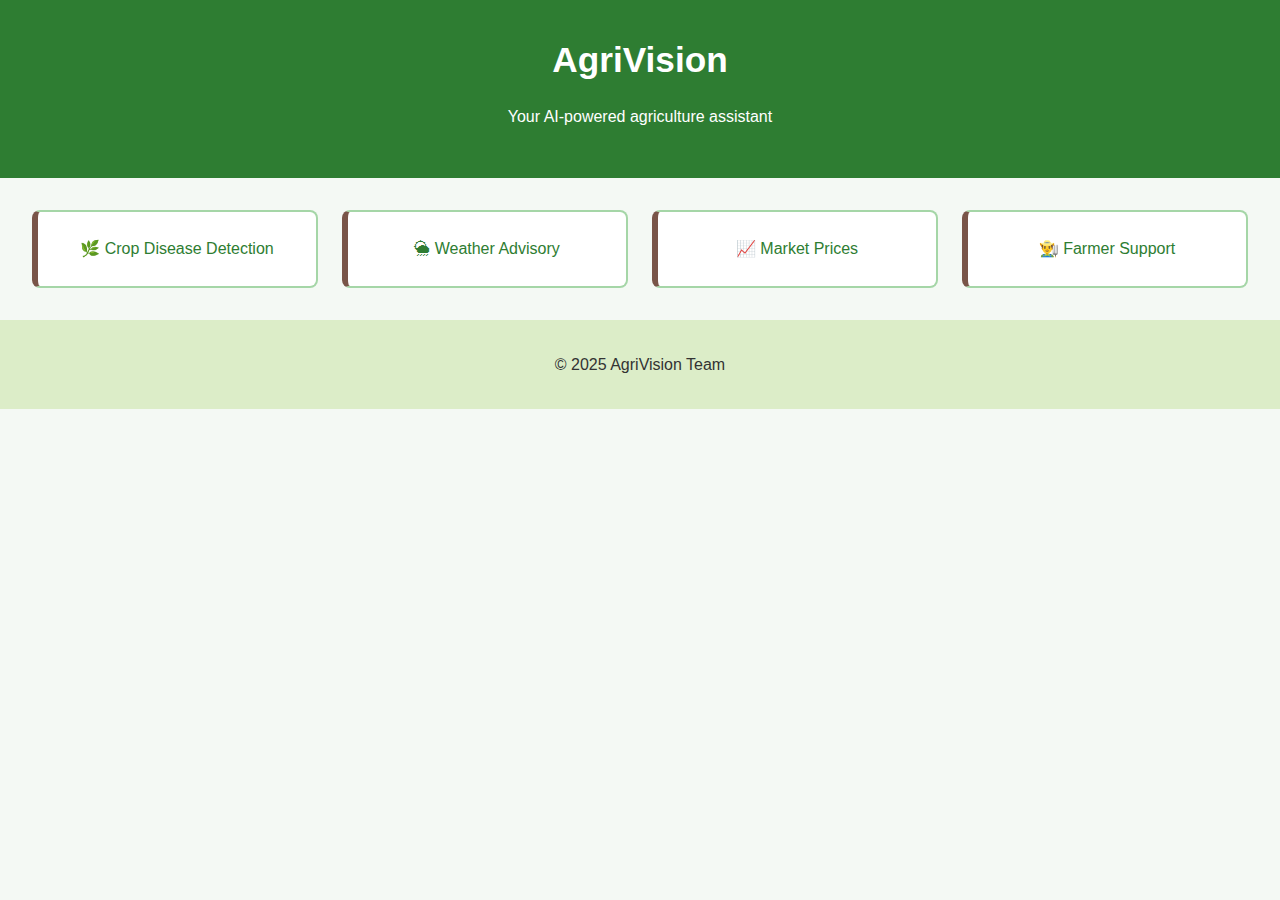
<file: index.html>
<!DOCTYPE html>
<html lang="en">
<head>
  <meta charset="UTF-8" />
  <meta name="viewport" content="width=device-width, initial-scale=1.0"/>
  <title>AgriVision | Smart Farming Assistant</title>
  <link rel="stylesheet" href="styles.css" />
</head>
<body>
  <header>
    <h1>AgriVision</h1>
    <p>Your AI-powered agriculture assistant</p>
  </header>

  <main class="menu">
    <a href="disease.html" class="card">🌿 Crop Disease Detection</a>
    <a href="weather.html" class="card">🌦 Weather Advisory</a>
    <a href="market.html" class="card">📈 Market Prices</a>
    <a href="support.html" class="card">👨‍🌾 Farmer Support</a>
  </main>

  <footer>
    <p>&copy; 2025 AgriVision Team</p>
  </footer>
</body>
</html>
</file>
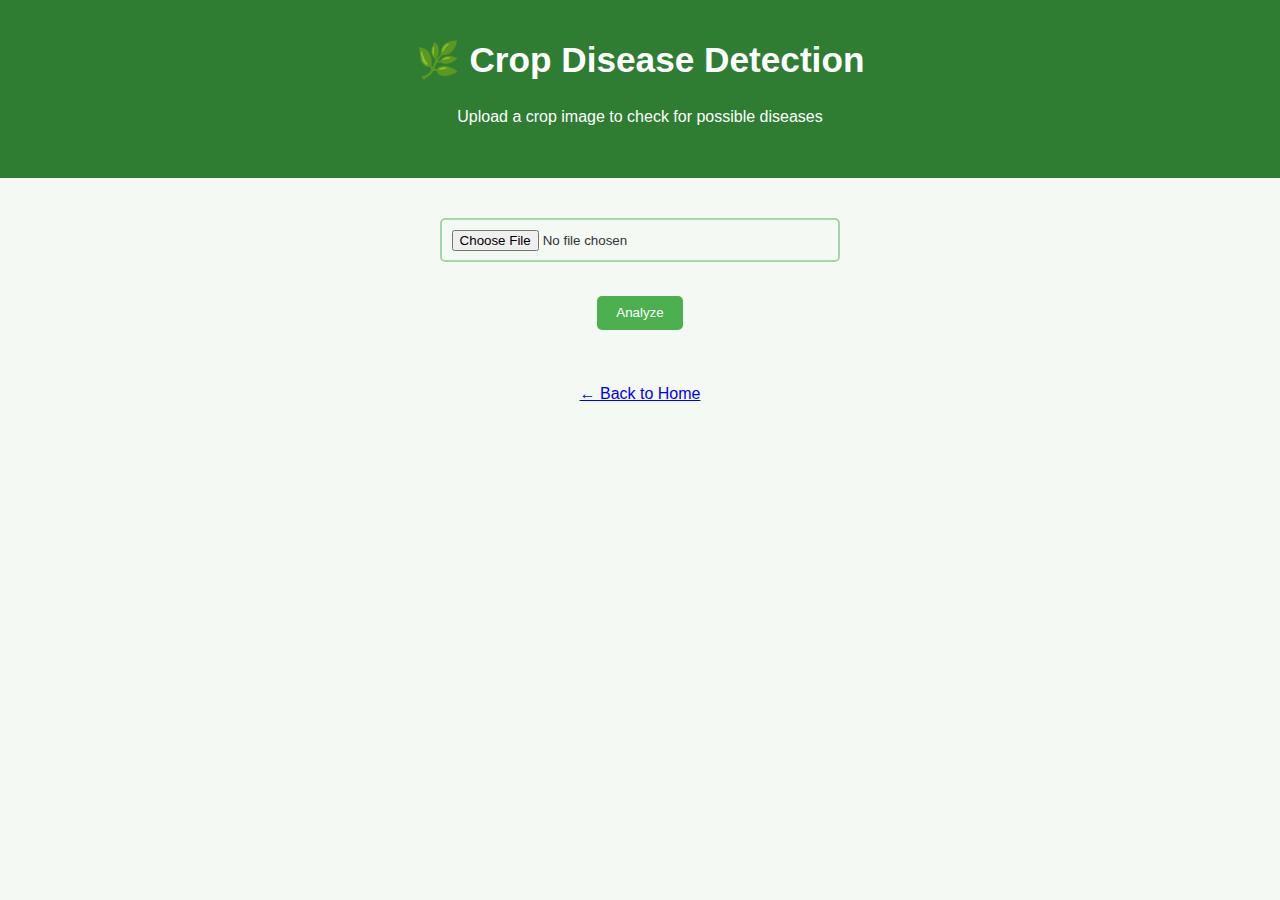
<file: disease.html>
<!DOCTYPE html>
<html lang="en">
<head>
  <meta charset="UTF-8" />
  <meta name="viewport" content="width=device-width, initial-scale=1.0"/>
  <title>Disease Detection | AgriVision</title>
  <link rel="stylesheet" href="styles.css" />
</head>
<body>
  <header>
    <h1>🌿 Crop Disease Detection</h1>
    <p>Upload a crop image to check for possible diseases</p>
  </header>

  <main style="text-align: center; padding: 2rem;">
    <input type="file" id="imageUpload" accept="image/*" />
    <br/><br/>
    <button onclick="predictDisease()">Analyze</button>
    <br/><br/>
    <div id="result" style="font-size: 1.2rem; color: #2e7d32;"></div>
    <br/>
    <a href="index.html">← Back to Home</a>
  </main>

  <script>
    function predictDisease() {
      const diseases = [
        "Tomato Leaf Blight",
        "Potato Early Blight",
        "Maize Leaf Rust",
        "Healthy - No Disease Detected",
        "Cotton Bacterial Blight"
      ];
      const random = Math.floor(Math.random() * diseases.length);
      document.getElementById("result").innerHTML =
        "Prediction: <strong>" + diseases[random] + "</strong>";
    }
  </script>
  <script>
    document.querySelector("button").addEventListener("click", () => {
      alert("Analyzing image... Detected: Leaf Blight (Example)");
    });
  </script>
  
</body>
</html>
</file>
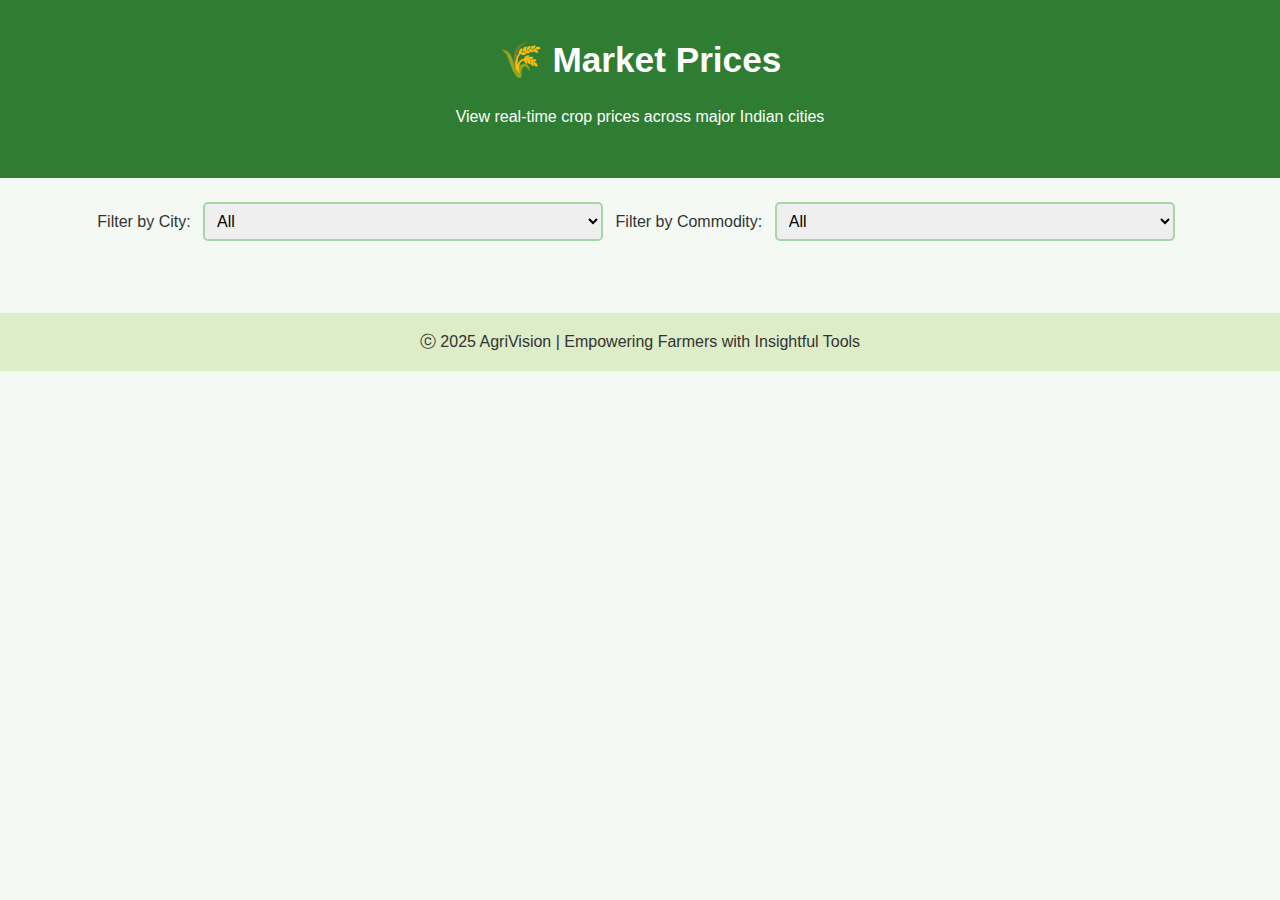
<file: market.html>
<!DOCTYPE html>
<html lang="en">
<head>
  <meta charset="UTF-8">
  <title>Market Prices - AgriVision</title>
  <link rel="stylesheet" href="styles.css">
  <style>
    .filter-container {
      text-align: center;
      margin-top: 1rem;
    }

    select {
      padding: 0.5rem;
      font-size: 1rem;
      border: 2px solid #a5d6a7;
      border-radius: 5px;
      margin: 0.5rem;
    }

    .card {
      margin-bottom: 1rem;
    }
  </style>
</head>
<body>

  <header>
    <h1>🌾 Market Prices</h1>
    <p>View real-time crop prices across major Indian cities</p>
  </header>

  <div class="filter-container">
    <label for="cityFilter">Filter by City:</label>
    <select id="cityFilter" onchange="filterData()">
      <option value="all">All</option>
    </select>

    <label for="commodityFilter">Filter by Commodity:</label>
    <select id="commodityFilter" onchange="filterData()">
      <option value="all">All</option>
    </select>
  </div>

  <div class="menu" id="marketCards">
    <!-- Cards will be injected here -->
  </div>

  <footer>
    ⓒ 2025 AgriVision | Empowering Farmers with Insightful Tools
  </footer>

  <script>
    const apiUrl = "https://api.data.gov.in/resource/9ef84268-d588-465a-a308-a864a43d0070?api-key=579b464db66ec23bdd000001eea7a16375cd4aee711a0aa5afeb58fd&format=json&limit=100";
    let allData = [];

    fetch(apiUrl)
      .then(res => res.json())
      .then(data => {
        allData = data.records;
        populateFilters(allData);
        displayCards(allData);
      })
      .catch(err => console.error("Failed to fetch market data:", err));

    function populateFilters(data) {
      const citySet = new Set();
      const commoditySet = new Set();

      data.forEach(item => {
        citySet.add(item.market);
        commoditySet.add(item.commodity);
      });

      const cityDropdown = document.getElementById("cityFilter");
      const commodityDropdown = document.getElementById("commodityFilter");

      [...citySet].sort().forEach(city => {
        let option = document.createElement("option");
        option.value = city;
        option.textContent = city;
        cityDropdown.appendChild(option);
      });

      [...commoditySet].sort().forEach(comm => {
        let option = document.createElement("option");
        option.value = comm;
        option.textContent = comm;
        commodityDropdown.appendChild(option);
      });
    }

    function filterData() {
      const selectedCity = document.getElementById("cityFilter").value;
      const selectedCommodity = document.getElementById("commodityFilter").value;

      let filtered = allData.filter(item => {
        return (selectedCity === "all" || item.market === selectedCity) &&
               (selectedCommodity === "all" || item.commodity === selectedCommodity);
      });

      displayCards(filtered);
    }

    function displayCards(data) {
      const container = document.getElementById("marketCards");
      container.innerHTML = ""; // Clear previous cards

      if (data.length === 0) {
        container.innerHTML = "<p style='text-align:center;'>No results found.</p>";
        return;
      }

      data.forEach(item => {
        const card = document.createElement("div");
        card.className = "card";
        card.innerHTML = `
          <h3>${item.commodity}</h3>
          <p><strong>Market:</strong> ${item.market}</p>
          <p><strong>State:</strong> ${item.state}</p>
          <p><strong>Price:</strong> ₹${item.modal_price}</p>
          <p><strong>Date:</strong> ${item.arrival_date}</p>
        `;
        container.appendChild(card);
      });
    }
  </script>

</body>
</html>
</file>
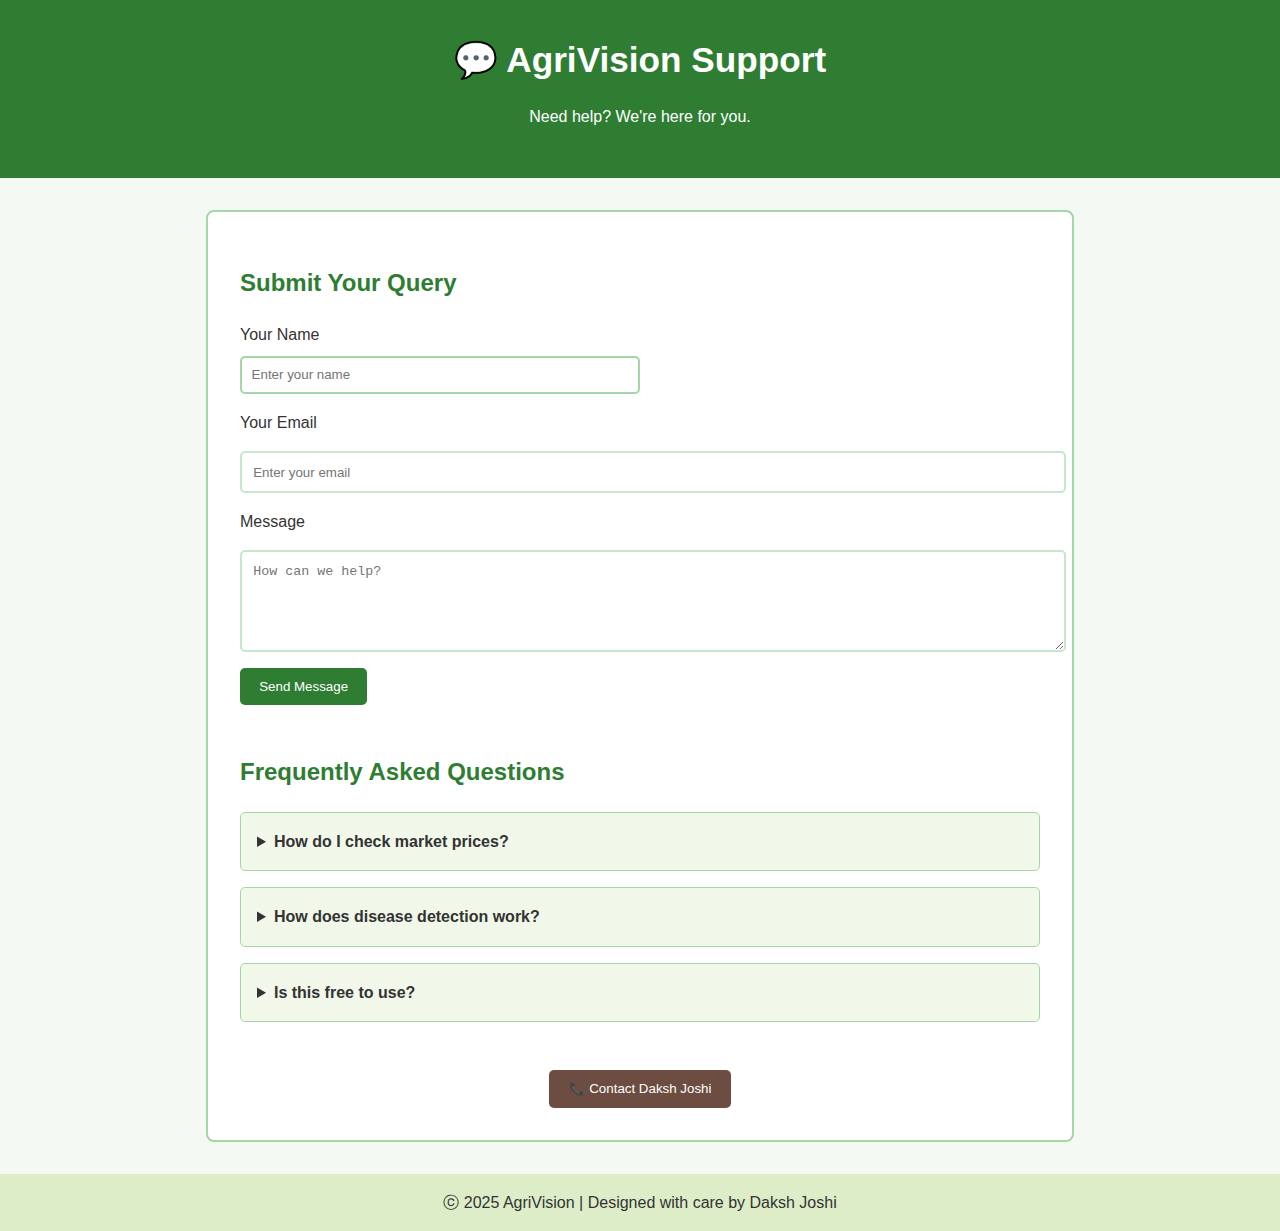
<file: support.html>
<!DOCTYPE html>
<html lang="en">
  <head>
    <meta charset="UTF-8" />
    <title>Support - AgriVision</title>
    <link rel="stylesheet" href="styles.css" />
    <style>
      .support-container {
        max-width: 800px;
        margin: 2rem auto;
        background: #ffffff;
        border: 2px solid #a5d6a7;
        border-radius: 8px;
        padding: 2rem;
      }

      h2 {
        color: #2e7d32;
      }

      label,
      input,
      textarea {
        display: block;
        width: 100%;
        margin-top: 1rem;
      }

      input,
      textarea {
        padding: 0.7rem;
        border: 2px solid #c8e6c9;
        border-radius: 5px;
      }

      button {
        margin-top: 1rem;
        padding: 0.7rem 1.2rem;
        background: #2e7d32;
        color: white;
        border: none;
        border-radius: 5px;
        cursor: pointer;
      }

      button:hover {
        background: #388e3c;
      }

      .faq-section {
        margin-top: 3rem;
      }

      details {
        margin-bottom: 1rem;
        border: 1px solid #a5d6a7;
        border-radius: 5px;
        padding: 1rem;
        background: #f1f8e9;
      }

      summary {
        font-weight: bold;
        cursor: pointer;
      }

      .contact-btn {
        display: block;
        margin-top: 2rem;
        text-align: center;
      }

      .contact-btn button {
        background-color: #6d4c41;
      }

      .contact-btn button:hover {
        background-color: #5d4037;
      }
    </style>
  </head>
  <body>
    <header>
      <h1>💬 AgriVision Support</h1>
      <p>Need help? We're here for you.</p>
    </header>

    <div class="support-container">
      <h2>Submit Your Query</h2>
      <form>
        <label for="name">Your Name</label>
        <input type="text" id="name" placeholder="Enter your name" required />

        <label for="email">Your Email</label>
        <input
          type="email"
          id="email"
          placeholder="Enter your email"
          required
        />

        <label for="message">Message</label>
        <textarea
          id="message"
          rows="5"
          placeholder="How can we help?"
          required
        ></textarea>

        <button type="submit">Send Message</button>
      </form>

      <div class="faq-section">
        <h2>Frequently Asked Questions</h2>

        <details>
          <summary>How do I check market prices?</summary>
          <p>Go to the Market page and filter by crop or city.</p>
        </details>

        <details>
          <summary>How does disease detection work?</summary>
          <p>
            Upload a plant image and the tool will predict any visible diseases.
          </p>
        </details>

        <details>
          <summary>Is this free to use?</summary>
          <p>
            Yes, AgriVision is a free educational tool developed by Daksh Joshi.
          </p>
        </details>
      </div>

      <div class="contact-btn">
        <button onclick="alert('Contacting Daksh Joshi...')">
          📞 Contact Daksh Joshi
        </button>
      </div>
    </div>

    <footer>ⓒ 2025 AgriVision | Designed with care by Daksh Joshi</footer>
  </body>
</html>
</file>
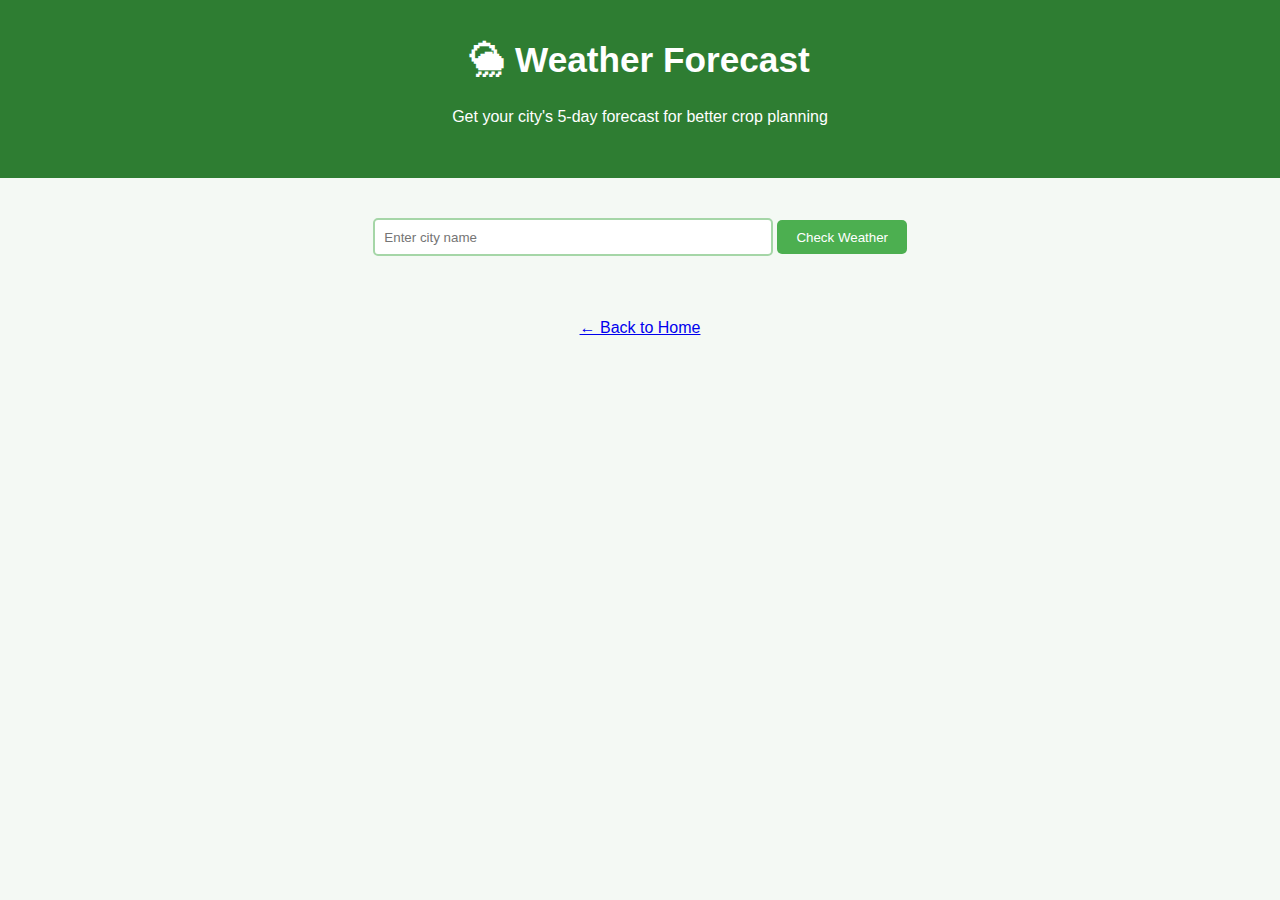
<file: weather.html>
<!DOCTYPE html>
<html lang="en">
<head>
  <meta charset="UTF-8" />
  <meta name="viewport" content="width=device-width, initial-scale=1.0"/>
  <title>Weather Advisory | AgriVision</title>
  <link rel="stylesheet" href="styles.css" />
</head>
<body>
  <header>
    <h1>🌦 Weather Forecast</h1>
    <p>Get your city's 5-day forecast for better crop planning</p>
  </header>

  <main style="text-align: center; padding: 2rem;">
    <input type="text" id="cityInput" placeholder="Enter city name" />
    <button onclick="getWeather()">Check Weather</button>
    <br/><br/>
    <div id="weatherResult"></div>
    <br/>
    <a href="index.html">← Back to Home</a>
  </main>

  <script src="js/weather.js"></script>
</body>
</html>
</file>
<file: styles.css>
/* Base Styles */
body {
  margin: 0;
  font-family: 'Segoe UI', sans-serif;
  background: #f4f9f4;
  color: #333;
  line-height: 1.6;
}

header {
  background: #2e7d32;
  color: white;
  padding: 2rem;
  text-align: center;
}

header h1 {
  margin: 0;
  font-size: 2.2rem;
}

.menu {
  display: grid;
  grid-template-columns: repeat(auto-fit, minmax(220px, 1fr));
  gap: 1.5rem;
  padding: 2rem;
}

.card {
  background: #fff;
  border: 2px solid #a5d6a7;
  border-left: 6px solid #795548;
  padding: 1.5rem;
  text-align: center;
  border-radius: 8px;
  transition: 0.3s;
  text-decoration: none;
  color: #2e7d32;
}

.card:hover {
  background: #e8f5e9;
  transform: scale(1.03);
}

footer {
  text-align: center;
  padding: 1rem;
  background: #dcedc8;
  color: #333;
}

/* Section Layouts */
.section {
  padding: 2rem;
}

.section h2 {
  color: #2e7d32;
  margin-bottom: 1rem;
}

.section p {
  margin-bottom: 1.2rem;
}

/* Form Inputs */
input[type="text"],
input[type="file"],
select {
  padding: 0.6rem;
  margin: 0.5rem 0;
  border: 2px solid #a5d6a7;
  border-radius: 5px;
  width: 100%;
  max-width: 400px;
  box-sizing: border-box;
}

/* Buttons */
button,
input[type="submit"] {
  background-color: #4caf50;
  color: white;
  padding: 0.6rem 1.2rem;
  border: none;
  border-radius: 5px;
  cursor: pointer;
  transition: background 0.3s;
}

button:hover,
input[type="submit"]:hover {
  background-color: #388e3c;
}

/* Support / Chat */
.chat-box,
.contact-form {
  border: 1px solid #a5d6a7;
  padding: 1rem;
  border-radius: 8px;
  background: #fff;
  margin-bottom: 2rem;
}

.faq {
  margin-top: 1.5rem;
}

.faq h3 {
  margin: 0.5rem 0;
  color: #5d4037;
}

/* Back links */
a.back-link {
  display: inline-block;
  margin-top: 1.5rem;
  color: #6a1b9a;
  text-decoration: none;
}

a.back-link:hover {
  text-decoration: underline;
}

/* Responsive Utilities */
.container {
  max-width: 1000px;
  margin: auto;
  padding: 1rem;
}

.center {
  text-align: center;
}
</file>
